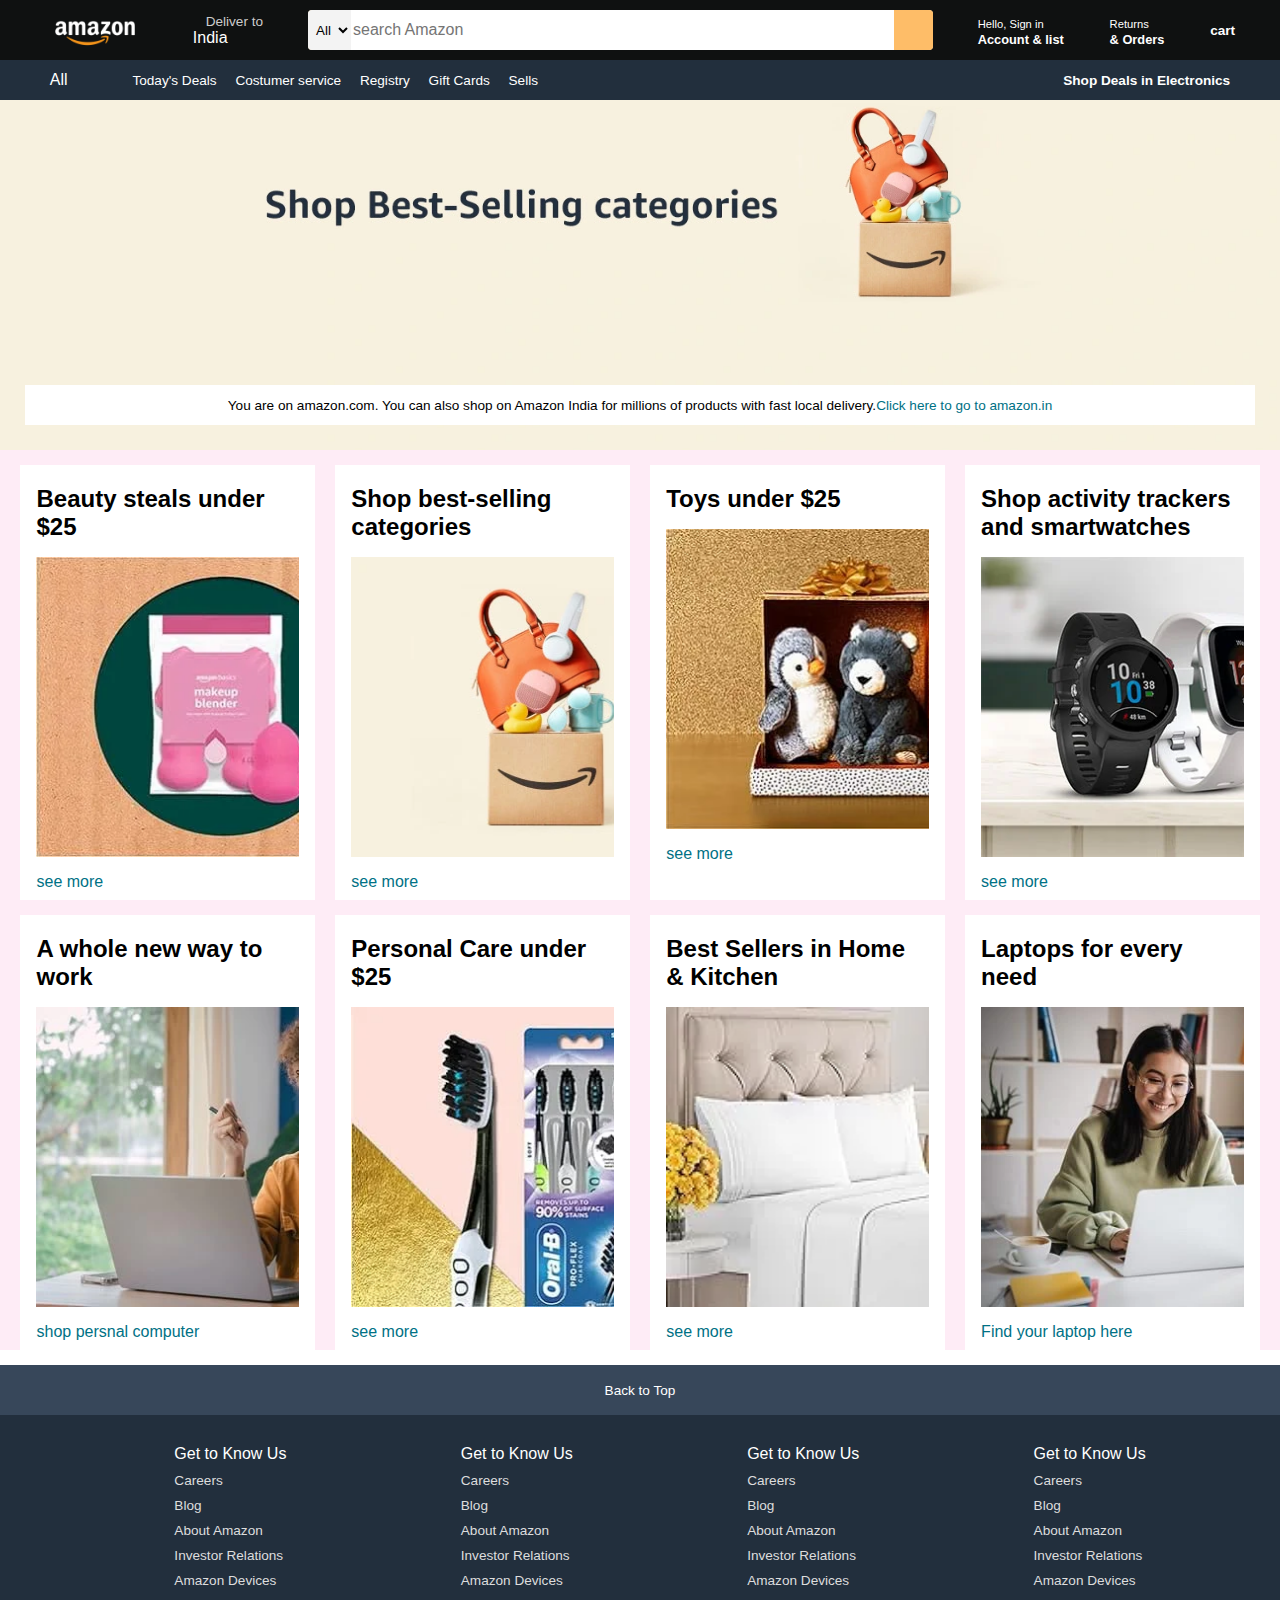
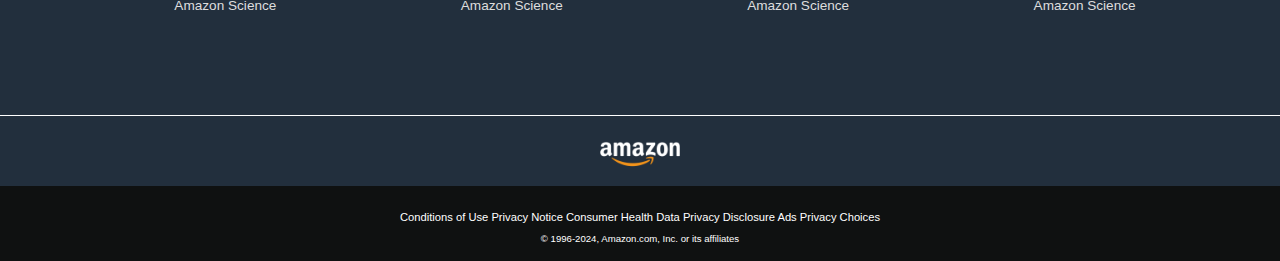
<file: index.html>
<!DOCTYPE html>
<html lang="en">
<head>
    <meta charset="UTF-8">
    <meta name="viewport" content="width=device-width, initial-scale=1.0">
    <title>AMAZON</title>
    <link rel="stylesheet" href="https://cdnjs.cloudflare.com/ajax/libs/font-awesome/6.5.2/css/all.min.css" integrity="sha512-SnH5WK+bZxgPHs44uWIX+LLJAJ9/2PkPKZ5QiAj6Ta86w+fsb2TkcmfRyVX3pBnMFcV7oQPJkl9QevSCWr3W6A==" crossorigin="anonymous" referrerpolicy="no-referrer" />
    <link rel="stylesheet" href="style.css" >
</head>
<body>
    <header>
        <div class="navbar">
            <div class="nav-logo border" >
                <div class="logo">
            </div>
             </div>
            
            <div class="nav-adress border">
                <p class="add">Deliver to</p>
                <div class="add-icon">
                    <i class="fa-solid fa-location-dot"></i>
                    <p class="add-sec">India</p>
                </div>
            
            </div>
            
            <div class="nav-search">
                <select  class="nav-select">
                    <option>All</option>
                </select>
                <input placeholder="search Amazon" class="nav-input">
                <div class="search-icon">
                    <i class="fa-solid fa-magnifying-glass"></i>
                </div>
            </div>

            <div class="nav-signin  border">
               <a href="signin.html" class="signin"> <p><span>Hello, Sign in</span></p>
                <p class="nav-second">Account & list</p></a>
            </div>

            <div class="nav-return border">
                <p><span>Returns</span></p>
                <p class="nav-second">& Orders</p>
            </div>

            <div class="nav-cart border">
                <i class="fa-solid fa-cart-shopping"></i>
                <p>cart</p>
                </div>

           </div>

           <div class="panel">
                <div class="panel-all">
                    <i class="fa-solid fa-bars"></i>
                    All
                </div>
                <div class="panel-ops">
                    <p>Today's Deals</p>
                    <p>Costumer service</p>
                    <p> Registry</p>
                    <p>Gift Cards</p>
                    <p>Sells</p>
                </div>
                <div class="panel-deal">
                    Shop Deals in Electronics
                </div>
           </div>
        
    </header>

    <div class="hero-section">
        <div class="hero-msg">You are on amazon.com. You can also shop on Amazon India for millions of products with fast local delivery.<a> Click here to go to amazon.in</a>

        </div>
    </div>

    <div class="shop-section">
        <div class=" box">
            <div class="box-content">
                <h2> Beauty steals under $25 </h2>
                <div class="box-image" style="background-image: url('image_box1.webp');">
                </div>
                <a>see more</a>
            </div>
        </div>
        <div class=" box">
            <div class="box-content">
                <h2> Shop best-selling categories </h2>
                <div class="box-image" style="background-image: url('image_box2.webp');">
                </div>
                <a>see more</a>
            </div>
        </div>
        <div class=" box">
            <div class="box-content">
                <h2>Toys under $25 </h2>
                <div class="box-image" style="background-image: url('image_box3.webp');">
                </div>
                <a>see more</a>
            </div>
        </div>
        <div class=" box">
            <div class="box-content">
                <h2> Shop activity trackers and smartwatches </h2>
                <div class="box-image" style="background-image: url('image_box4.webp');">
                </div>
                <a>see more</a>
            </div>
        </div>
    </div>
    <div class="shop-section">
        <div class=" box">
            <div class="box-content">
                <h2> A whole new way to work</h2>
                <div class="box-image" style="background-image: url('image_box5.webp');">
                </div>
                <a>shop persnal computer</a>
            </div>
        </div>
        <div class=" box">
            <div class="box-content">
                <h2> Personal Care under $25 </h2>
                <div class="box-image" style="background-image: url('image_box6.webp');">
                </div>
                <a>see more</a>
            </div>
        </div>
        <div class="box">
            <div class="box-content">
                <h2> Best Sellers in Home & Kitchen </h2>
                <div class="box-image" style="background-image: url('image_box7.webp');">
                </div>
                <a>see more</a>
            </div>
        </div>
        <div class=" box">
            <div class="box-content">
                <h2> Laptops for every need </h2>
                <div class="box-image" style="background-image: url('image_box8.webp');">
                </div>
                <a> Find your laptop here</a>
            </div>
        </div>
    </div>
    <footer>

        <div class="foot-panel1">
            <a>Back to Top</a>
        </div>

        <div class="foot-panel2">
            <ul>
                <p>Get to Know Us</p>
                <a>Careers</a>
                <a>Blog</a>
                <a>About Amazon</a>
                <a>Investor Relations</a>
                <a>Amazon Devices</a>
                <a>Amazon Science</a>
            </ul>
            <ul>
                <p>Get to Know Us</p>
                <a>Careers</a>
                <a>Blog</a>
                <a>About Amazon</a>
                <a>Investor Relations</a>
                <a>Amazon Devices</a>
                <a>Amazon Science</a>
            </ul>
            <ul>
                <p>Get to Know Us</p>
                <a>Careers</a>
                <a>Blog</a>
                <a>About Amazon</a>
                <a>Investor Relations</a>
                <a>Amazon Devices</a>
                <a>Amazon Science</a>
            </ul>
            <ul>
                <p>Get to Know Us</p>
                <a>Careers</a>
                <a>Blog</a>
                <a>About Amazon</a>
                <a>Investor Relations</a>
                <a>Amazon Devices</a>
                <a>Amazon Science</a>
            </ul>
        </div>

        <div class="foot-panel3">
            <div class="foot-logo"></div>
        </div>

        <div class="foot-panel4">
            <div class="pages">
                <a> Conditions of Use</a>
                <a>Privacy Notice</a>
                <a>Consumer Health Data Privacy Disclosure</a>
                <a> Ads Privacy Choices</a>
            </div>
            <div class="copyright">
                © 1996-2024, Amazon.com, Inc. or its affiliates
            </div>
        </div>
    </footer>
</body>
</html>
</file>
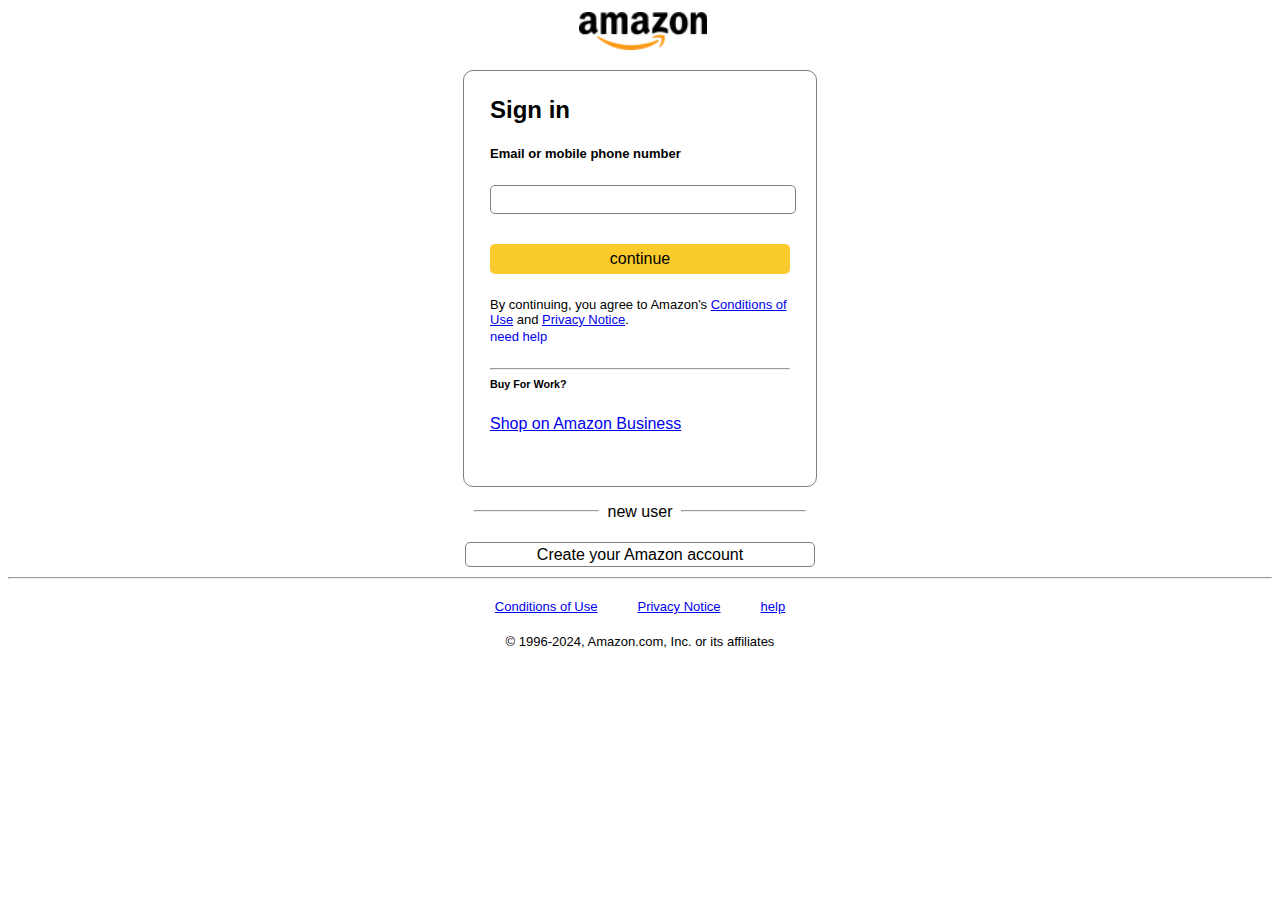
<file: signin.html>
<!DOCTYPE html>
<html lang="en">
<head>
    <meta charset="UTF-8">
    <meta name="viewport" content="width=device-width, initial-scale=1.0">
    <title>sign in to Amazon</title>
    <link rel="stylesheet" href="signin.css">
    <link rel="stylesheet" href="https://cdnjs.cloudflare.com/ajax/libs/font-awesome/6.6.0/css/all.min.css" integrity="sha512-Kc323vGBEqzTmouAECnVceyQqyqdsSiqLQISBL29aUW4U/M7pSPA/gEUZQqv1cwx4OnYxTxve5UMg5GT6L4JJg==" crossorigin="anonymous" referrerpolicy="no-referrer" />
</head>
<body>
    <header>
        <div class="logo-container">
            <span id="logo"> <img src="Screenshot 2024-07-20 121928.png" alt="logo">
            </span>
        </div>
    </header>
    <main  id="form">
        <div class="form">
         <form name="signin"  action="action.py">
            <h2>Sign in</h2>
            <label for="email or mobile" class="email-label">Email or mobile phone number</label>
            <br><br>
            <input  type="email" maxlength="128" class="email-mobile">
            <br><br>
            <input type="button" class="button" value="continue" width="400px" >
            <br><br>
            <div class="legal-row">By continuing, you agree to Amazon's <a href="#"> Conditions of Use</a> and <a href="#">Privacy Notice</a>.</div>
            <a href="#" ><i class="fa-solid fa-caret-down"></i></a> <a href="#" id="help" >need help</a><br>
            <br>
            <hr>
            <span><h6>Buy For Work?</h6></span>
            <a href="#">Shop on Amazon Business</a>
         </form>
         
    </div>
    
    <div id="footer-container">
        <hr  > new user <hr>
    </div>
    <a href="#"><button id="account-button">
        Create your Amazon account
      </button></a>
    </main>
    <hr id="shadow">
    <footer id="footer">
        <div id="leagal"><a href="#">Conditions of Use</a><a href="#">Privacy Notice</a><a href="#">help</a>
        </div> 
        <br>
        <p>© 1996-2024, Amazon.com, Inc. or its affiliates</p>
    </footer>
</body>
</html>
</file>
<file: style.css>
* {
    margin: 0;
    font-family: Arial, Helvetica, sans-serif;
    border: border-box;
}

.navbar {
    height: 60px;
    background-color: #0f1111;
    color: white;
    display: flex;
    align-items: center;
    justify-content: space-evenly;
}

.nav-logo {
    height: 50px;
    width: 100px;
}

.logo {
    background-image: url(amazon_logo.webp);
    background-size: cover;
    height: 50px;
    width: 100px;

}

.border {
    border: 1.5px solid transparent;
}

.border:hover {
    border: 1.5px solid white;
}


/** box2 **/

.add {
    color: #cccccc;
    font-size: 0.85rem;
    margin-left: 15px;
}

.add-sec {
    font-size: 1rem;
    margin-left: 3%;
}

.add-icon {
    display: flex;
    align-items: center;
}

/** box3 **/

.nav-search {
    display: flex;
    justify-content: space-evenly;
    background-color: wheat;
    width: 625px;
    height: 40px;
    border-radius: 4px;
}

.nav-search:hover{
    border: 2px solid orange;
}

.nav-select {
    background-color: #f3f3f3;
    width: 50px;
    text-align: center;
    border-top-left-radius: 4px;
    border-bottom-left-radius: 4px;
    border: none;
}

.nav-input {
    width: 100%;
    font-size: 1rem;
    border: none;
}

.search-icon {
    width: 45px;
    display: flex;
    justify-content: center;
    align-items: center;
    font-size: 1.3rem;
    background-color: #febd68;
    border-top-right-radius: 4px;
    border-bottom-right-radius: 4px;
    color: #0f1111;
}

/** box4 **/

span {
     font-size: 0.7rem;
}

.nav-second {
    font-size: 0.8rem;
    font-weight: 700;
}

.signin{
    text-decoration: none;
    color: white;
}

/** box6 **/

.nav-cart {
    font-size: 0.85rem;
    font-weight: 700;
    display: flex;
    align-items: baseline;
    
}

.nav-cart i {
    font-size: 30px;
}

/** panel **/

.panel{
    height: 40px;
    color: white;
    background-color: #222f3d;
    display: flex;
    align-items: center;
    justify-content: space-evenly;
}

.panel-ops p {
    display: inline;
    margin-left: 15px;
}


.panel-ops {
    width: 70%;
    font-size: 0.85rem;
}

.panel-deal{
    font-size: 0.85rem;
    font-weight: 700;

}

/** hero section **/

.hero-section {
    background-image: url("hero_image.webp");
    background-size: cover;
    height: 350px;
    display: flex;
    justify-content: center;
    align-items: flex-end;
}

.hero-msg {
    background-color: white;
    color: black;
    height: 40px;
    display: flex;
    align-items: center;
    justify-content: center;
    font-size: 0.85rem;
    width: 98%;
    margin: 25px;
}

.hero-msg a {
    color: #007185;
}

/** shop section **/

.shop-section {
    display: flex;
    justify-content: space-evenly;
    background-color: #feecf6;
    background-size: 600px;
}

.box {
    height: 400px;
    width: 23%;
    background-color: white;
    padding: 20px 0px 15px;
    margin-top: 15px;
}

.box-image {
    height: 300px;
    background-size: cover;
    margin-top: 1rem;
    margin-bottom: 1rem;
}

.box-content {
    margin-left: 1rem;
    margin-right: 1rem;
}

.box-content a {
    color: #007185 ;
}

/** footer **/

footer {
    margin-top: 15px;
}
.foot-panel1 {
    background-color: #37475a;
    color: white;
    height: 50px;
    display: flex;
    justify-content: center;
    align-items: center;
    font-size: 0.85rem;
}

.foot-panel2 {
    background-color: #222f3d;
    color: white;
    height: 300px;
    display: flex;
    justify-content: space-evenly;


}

ul {
    margin-top: 30px;
}

ul a {
    display: block;
    font-size: 0.85rem;
    margin-top: 10px;
    color: #dddddd;
}

.foot-panel3 {
    background-color: #222f3d;
    color: white;
    border-top: 0.5px solid white;
    height: 70px;
    display: flex;
    justify-content: center;
    align-items: center;
}

.foot-logo {
    background-image: url(amazon_logo.webp);
    background-size: cover;
    height: 50px;
    width: 100px;
}

.foot-panel4 {
    background-color: #0f1111;
    color: white;
    height: 75px;
}

.pages {
    font-size: 0.7rem;
    text-align: center;
    padding-top: 25px;
}

.copyright {
    font-size: 0.6rem;
    text-align: center;
    padding-top: 10px;
}
</file>
<file: signin.css>
*{
    font-family: Arial, Helvetica, sans-serif;
    margin-top: 5px;
}

.logo-container{
    height: 20px;
    width: 100%;
    display: flex;
    justify-content: center;
    align-items: center;
    margin-top: 10px;
    resize: inherit;
}


.form{
    border: 0.01rem solid grey;
    padding: 4px;
    border-top-left-radius: 10px 10px;
    border-top-right-radius: 10px 10px;
    border-bottom-left-radius: 10px 10px;
    border-bottom-right-radius: 10px 10px;
    height: 375px;
    width: 300px;
    margin-top: 30px;
    padding-left: 26px;
    padding-top: 20px;
    padding-bottom: 20px;
    padding-right: 26px;
}

#form{
    display: flex;
    flex-direction: column;
    justify-content: center;
    align-items: center;
    /* border: 0.5px solid grey;  */
}

.email-mobile{
    height: 25px;
    width: 100%;
    display: flex;
    align-items: center;
    border-top-left-radius: 5px 5px ;
    border-top-right-radius: 5px 5px;
    border-bottom-left-radius: 5px 5px;
    border-bottom-right-radius: 5px 5px;
    border: 1px solid grey;
}

.email-label{
    font-size: small;
    font-weight: 700;
}

.button{
    height: 30px;
    width: 100%;
    padding-left: 10px ;
    padding-right: 10px;
    margin-top: -20px;
    background: #fbcb2e;
    font-size: medium;
    border-color: #a88734 #9c7e31 #846a29;
    border-top-left-radius: 5px;
    border-bottom-left-radius: 5px;
    border-top-right-radius: 5px;
    border-bottom-right-radius: 5px;
    /* border: 0.5px solid  #a88734 #9c7e31 #846a29 ; */
    border: none;
    box-shadow: 2px, rgb(249, 239, 189);
}

.button:hover{
    cursor: pointer;
    background-color: #ffd240;
}

.legal-row{
    font-size: small;
}

.fa-solid{
    transform: rotate(270deg);
    margin-top: 10px;
    font-size: small;
}

#help{
    font-size: small;
    text-decoration: none;
}

#footer-container{
    display: flex;
    justify-content: center;
    align-items: center;
    width: 350px;
    height: 50px;
    /* background-color: #846a29; */
    margin-top: 0;
    /* padding-top: 20px; */
}
#footer-container hr{
    width: 35%;
}
#account-button{
    width: 350px;
    height: 25px;
    padding-left: 10px ;
    padding-right: 10px;
    margin-top: 0;
    background-color: #fff;
    font-size: medium;
    border-top-left-radius: 5px;
    border-bottom-left-radius: 5px;
    border-top-right-radius: 5px;
    border-bottom-right-radius: 5px;
    border: 0.5px solid  grey ; 
    
}
#account-button:hover{
    cursor: pointer;
    background-color: rgba(240, 237, 237, 0.635);
}
#shadow{
    height: 0.1px;
    margin-top: 10px;
}

#footer{
    display: flex;
    justify-content: center;
    flex-direction: column;
    align-items: center;
    font-size: small;
    font-weight: 100;
    margin-top: 10px;
}
#leagal{
    display: flex;
    gap: 40px;   
    text-decoration: none;
}
</file>
